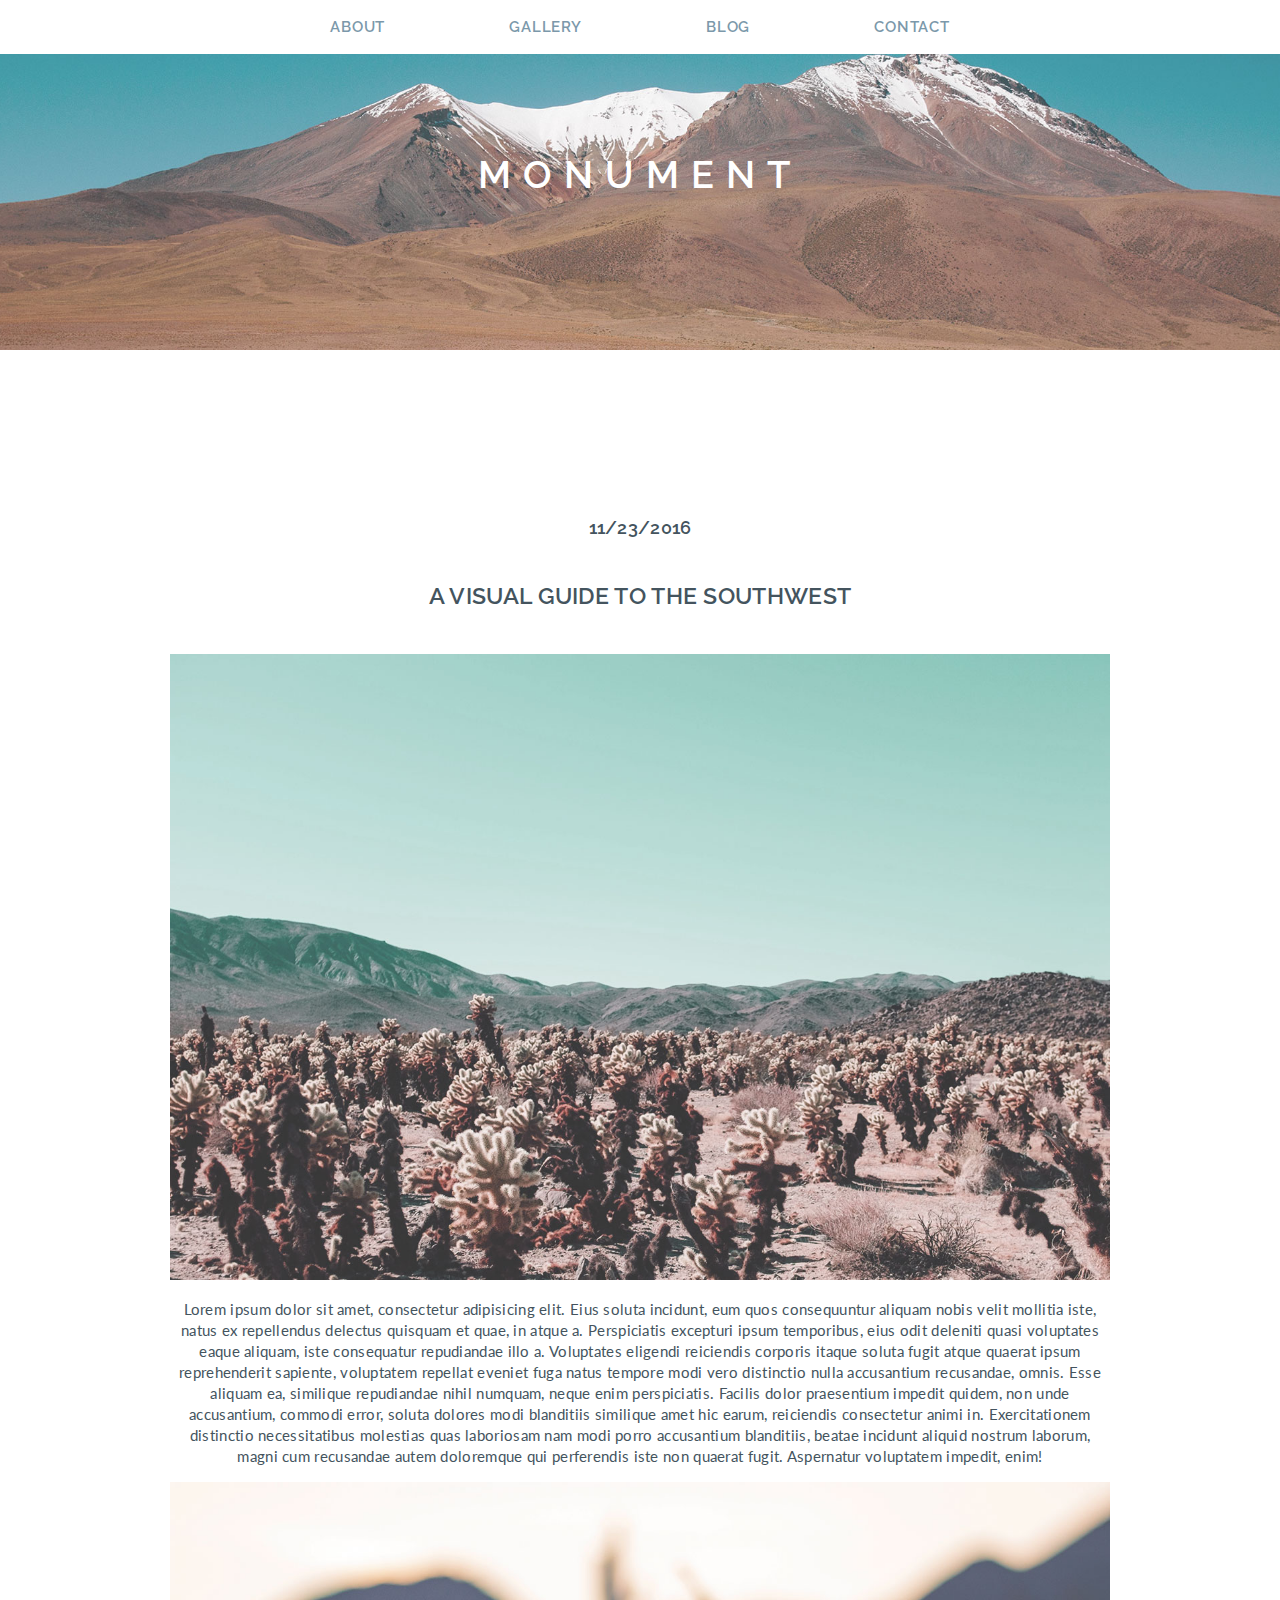
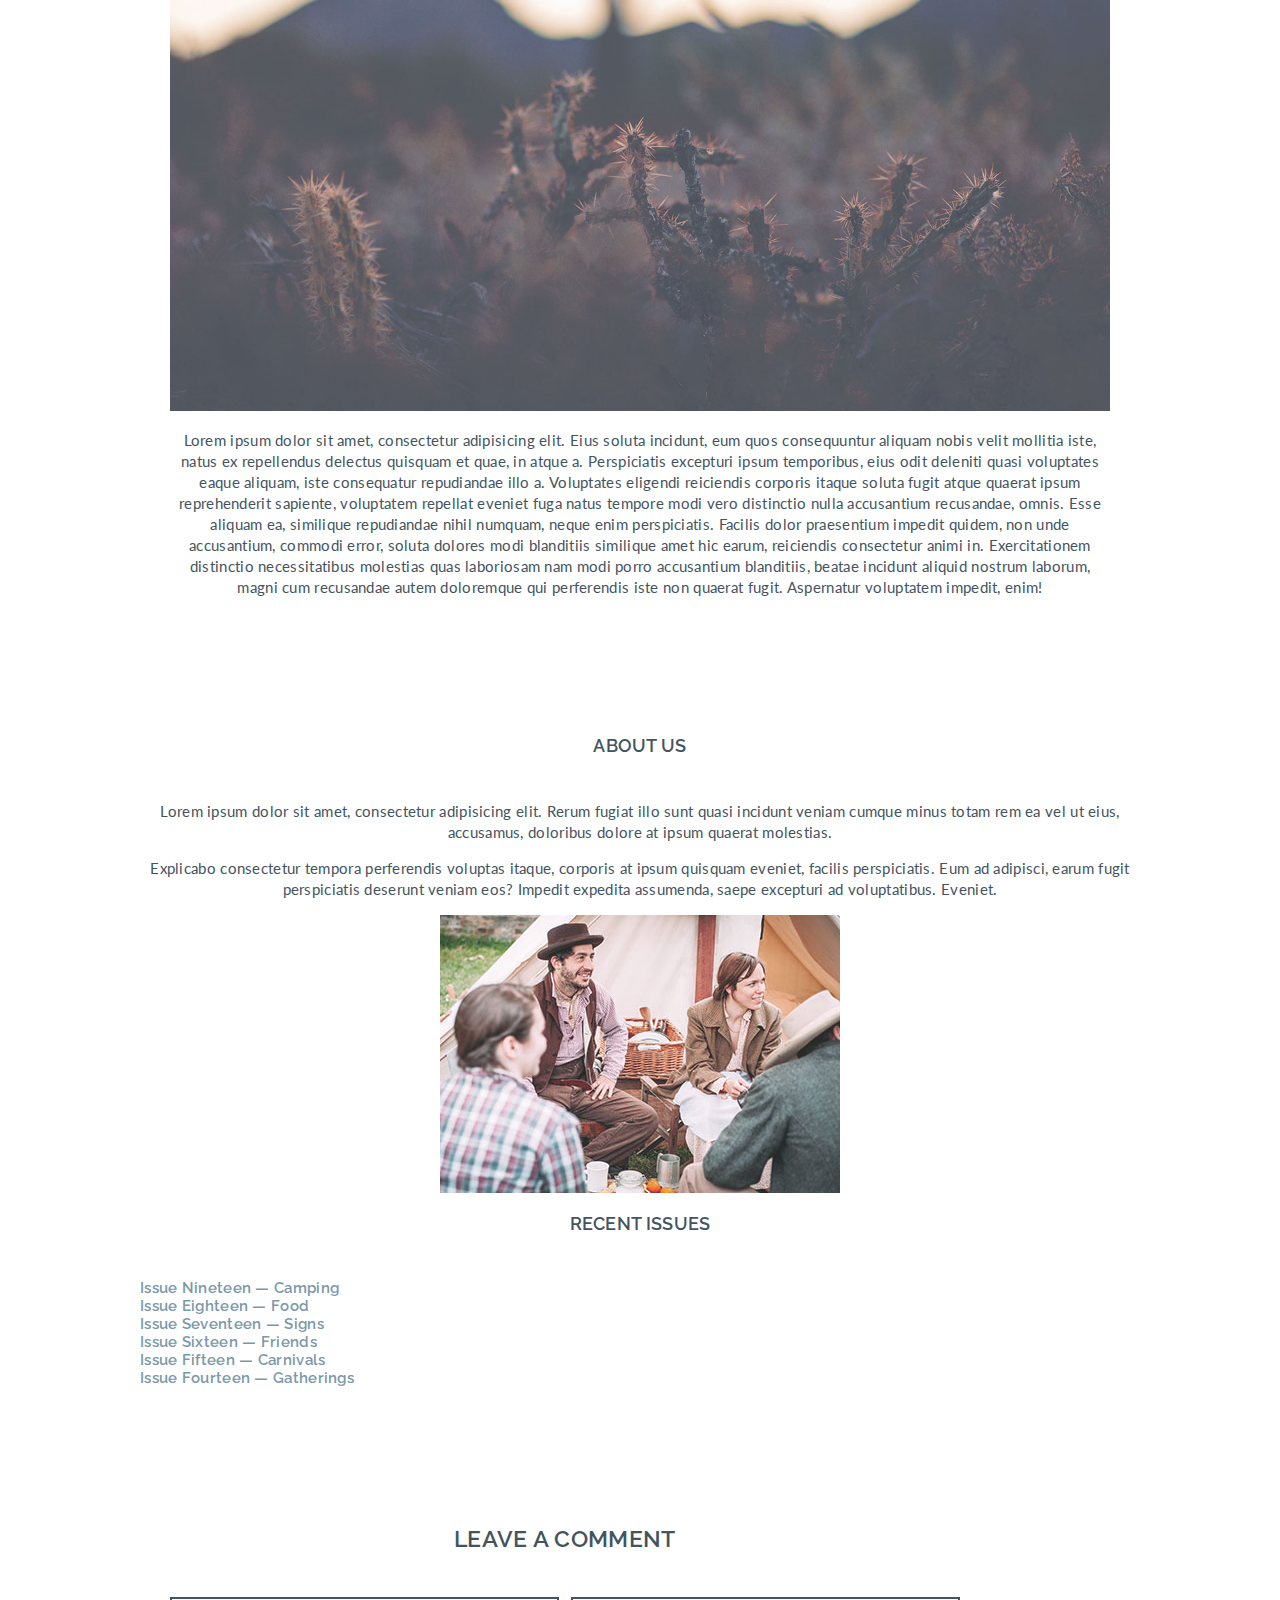
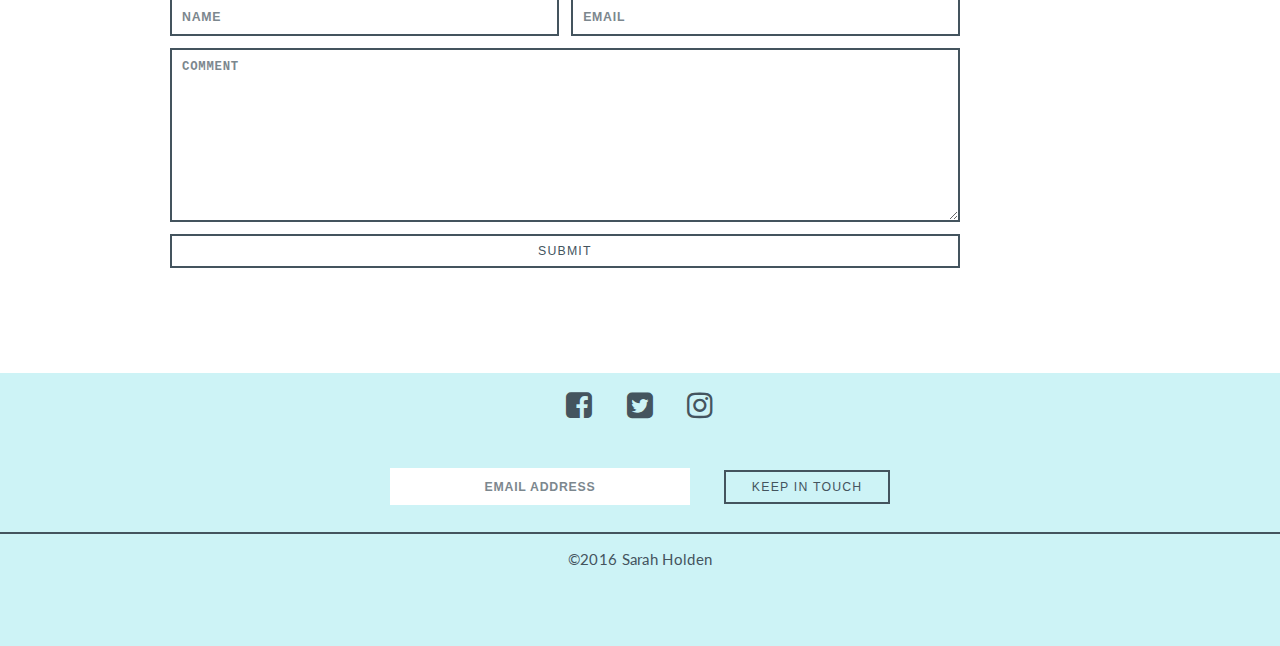
<file: starter-code/blog.html>
<!DOCTYPE html>
<html lang="en">
<head>
	<meta charset="UTF-8">
	<link href="https://fonts.googleapis.com/css?family=Lato:400,400i|Raleway:500,600" rel="stylesheet">
	<link rel="stylesheet" href="https://maxcdn.bootstrapcdn.com/font-awesome/4.7.0/css/font-awesome.min.css">
	<link rel="stylesheet" type="text/css" href="css/style.css">
	<title>Blog</title>
</head>
<body class="blog-page">
	<header class="vertical-center">
		<div>
			<h1><a href="index.html">Monument</a></h1>
		</div>
	</header>
	<nav>
		<a class="hamburger" href=""><i class="fa fa-bars"></i></a>
		<ul>
			<li><a href="index.html#about">About</a></li>
			<li><a href="index.html#gallery">Gallery</a></li>
			<li><a href="blog.html">Blog</a></li>
			<li><a href="index.html#contact">Contact</a></li>
		</ul>
	</nav>
	<div class="wrap grid-wrapper">
		<section>
			<article>
				<h3>11/23/2016</h3>
				<h2>A Visual Guide to the Southwest</h2>
				<img src="images/blog_1.jpg" alt="">
				<p>Lorem ipsum dolor sit amet, consectetur adipisicing elit. Eius soluta incidunt, eum quos consequuntur aliquam nobis velit mollitia iste, natus ex repellendus delectus quisquam et quae, in atque a. Perspiciatis excepturi ipsum temporibus, eius odit deleniti quasi voluptates eaque aliquam, iste consequatur repudiandae illo a. Voluptates eligendi reiciendis corporis itaque soluta fugit atque quaerat ipsum reprehenderit sapiente, voluptatem repellat eveniet fuga natus tempore modi vero distinctio nulla accusantium recusandae, omnis. Esse aliquam ea, similique repudiandae nihil numquam, neque enim perspiciatis. Facilis dolor praesentium impedit quidem, non unde accusantium, commodi error, soluta dolores modi blanditiis similique amet hic earum, reiciendis consectetur animi in. Exercitationem distinctio necessitatibus molestias quas laboriosam nam modi porro accusantium blanditiis, beatae incidunt aliquid nostrum laborum, magni cum recusandae autem doloremque qui perferendis iste non quaerat fugit. Aspernatur voluptatem impedit, enim!</p>
				<img src="images/blog_2.jpg" alt="">
				<p>Lorem ipsum dolor sit amet, consectetur adipisicing elit. Eius soluta incidunt, eum quos consequuntur aliquam nobis velit mollitia iste, natus ex repellendus delectus quisquam et quae, in atque a. Perspiciatis excepturi ipsum temporibus, eius odit deleniti quasi voluptates eaque aliquam, iste consequatur repudiandae illo a. Voluptates eligendi reiciendis corporis itaque soluta fugit atque quaerat ipsum reprehenderit sapiente, voluptatem repellat eveniet fuga natus tempore modi vero distinctio nulla accusantium recusandae, omnis. Esse aliquam ea, similique repudiandae nihil numquam, neque enim perspiciatis. Facilis dolor praesentium impedit quidem, non unde accusantium, commodi error, soluta dolores modi blanditiis similique amet hic earum, reiciendis consectetur animi in. Exercitationem distinctio necessitatibus molestias quas laboriosam nam modi porro accusantium blanditiis, beatae incidunt aliquid nostrum laborum, magni cum recusandae autem doloremque qui perferendis iste non quaerat fugit. Aspernatur voluptatem impedit, enim!</p>
			</article>
		</section>

		<aside>
			<h3>About Us</h3>
			<p>Lorem ipsum dolor sit amet, consectetur adipisicing elit. Rerum fugiat illo sunt quasi incidunt veniam cumque minus totam rem ea vel ut eius, accusamus, doloribus dolore at ipsum quaerat molestias.</p>
			<p>Explicabo consectetur tempora perferendis voluptas itaque, corporis at ipsum quisquam eveniet, facilis perspiciatis. Eum ad adipisci, earum fugit perspiciatis deserunt veniam eos? Impedit expedita assumenda, saepe excepturi ad voluptatibus. Eveniet.</p>
			<img src="images/about.jpg" alt="">
			<h3>Recent Issues</h3>
			<ul>
				<li><a href="">Issue Nineteen &mdash; Camping</a></li>
				<li><a href="">Issue Eighteen &mdash; Food</a></li>
				<li><a href="">Issue Seventeen &mdash; Signs</a></li>
				<li><a href="">Issue Sixteen &mdash; Friends</a></li>
				<li><a href="">Issue Fifteen &mdash; Carnivals</a></li>
				<li><a href="">Issue Fourteen &mdash; Gatherings</a></li>
			</ul>
		</aside>
		<section class="comment">
		<div class="wrap">
		<h2>Leave a Comment</h2>
			<form>
				<input type="text" placeholder="Name" class="col-half">
				<input type="email" placeholder="Email" class="col-half">
				<textarea name="" id="" cols="30" rows="10" placeholder="Comment"></textarea>
				<button type="submit">Submit</button>
			</form>
		</div>
	</section>
</div>
	<footer>
		<div class="footer-wrap">
			<div class="social-links">
				<a href=""><i class="fa fa-facebook-square" aria-hidden="true"></i></a>
				<a href=""><i class="fa fa-twitter-square" aria-hidden="true"></i></a>
				<a href=""><i class="fa fa-instagram" aria-hidden="true"></i></a>
			</div>
			<input type="text" placeholder="Email Address">
			<button type="submit">Keep in Touch</button>
		</div>

		<p class="copyright">&copy;2016 Sarah Holden</p>
	</footer>
		

</body>
</html>
</file>
<file: starter-code/css/style.css>
/* ----------------------------------------
Base Styles
------------------------------------------- */
* {
	box-sizing: border-box;
}

html {
	font-size: 15px;
}

body {
	font-family: 'Raleway', sans-serif;
	-webkit-font-smoothing: antialiased;
	margin: 0;
	text-transform: uppercase;
	letter-spacing: .02em;
	text-align: center;
	color: #44545E;
}

/* Responsive images */
img {
	max-width: 100%;
}

/* ----------------------------------------
Typography
------------------------------------------- */
p {
	font-family: 'Lato', sans-serif;
	text-transform: none;
	line-height: 1.4;
}

h1, h2, h3, h4 {
	font-weight: 600;
}

h1 {
	font-size: 37.5px;
	font-size: 2.5rem;
	letter-spacing: 12px;
	letter-spacing: .8rem;
}

h2 {
	margin-bottom: 45px;
	margin-bottom: 3rem;
}

h3 {
	margin-bottom: 45px;
	margin-bottom: 3rem;
}

a {
	text-decoration: none;
	color: #7B98AA;
	font-weight: 600;
	transition: all .3s ease-in-out;
}

a:hover {
	color: #44545E;
}



/* ----------------------------------------
Lists
------------------------------------------- */
ul a {
	text-transform: none;
}

ul {
	padding: 0;
	list-style: none;
}

li {
	display: block;
	text-align: left;
}



/* ----------------------------------------
Layout
------------------------------------------- */
section {
	padding: 105px 30px;
	padding: 7rem 2rem;
}

.wrap {
	max-width: 1000px;
	width: 100%;
	margin: 0 auto;
}

.grid-wrapper {
	display: -webkit-box;
	display: -ms-flexbox;
	display: flex;
	-webkit-box-orient: horizontal;
	-webkit-box-direction: normal;
	    -ms-flex-direction: row;
	        flex-direction: row;
	-ms-flex-wrap: wrap;
	    flex-wrap: wrap;
	-webkit-box-pack: justify;
	    -ms-flex-pack: justify;
	        justify-content: space-between;
}

.col-third {
	width: 32%;
}

.col-half {
	width: 49.2%;
}

.vertical-center {
	display: -webkit-box;
	display: -ms-flexbox;
	display: flex;
	-webkit-box-align: center;
	    -ms-flex-align: center;
	        align-items: center;
	-webkit-box-pack: center;
	    -ms-flex-pack: center;
	        justify-content: center;
	-ms-flex-wrap:  wrap;
	    flex-wrap:  wrap;
}

.callout {
	background-color: #CFF2F6;
}

/* ----------------------------------------
Header
------------------------------------------- */
header {
	background-image: url('../images/blog_header_bg.jpg');
	background-size: cover;
	background-position: center;
	height: 350px;
	margin-bottom: 48px;
	margin-bottom: 3rem;
}
nav {
	position: fixed;
	top: 0;
	left: 0;
	right: 0;
	background-color: white;
	z-index: 100;
}

nav li {
	display: inline-block;
}

nav a {
	font-weight: 600;
	letter-spacing: 0.75px;
	letter-spacing: .05rem;
	padding: 3px 60px;
	padding: .2rem 4rem;
	display: inline-block;
	border-bottom: none;
	text-transform: uppercase;
}

.hamburger {
	display: none;
}

h1 a,
h1 a:hover,
header h2 {
	color: #fff;
}


/* ----------------------------------------
Buttons
------------------------------------------- */
button {
	cursor: pointer;
	outline: 0;
	border: 2px solid #44545E;
	color: #44545E;
	padding: 8px 25.5px;
	padding: 8px 1.7rem;
	background-color: transparent;
	font-weight: 500;
	text-transform: uppercase;
	font-size: 12.299px;
	font-size: .82rem;
	letter-spacing: 1.2px;
	letter-spacing: .08rem;
	transition: all .3s ease-in-out;
}

button:hover {
	background-color: #44545E;
	color: white;
	font-weight: 600;
}

.articles button {
	margin-top: 30px;
	margin-top: 2rem;
}

/* ----------------------------------------
About
------------------------------------------- */
.about article {
	max-width: 800px;
	font-size: 17.6px;
	font-size: 1.1rem;
	line-height: 1.1;
}

.about h2 {
	margin-bottom: 0;
}


/* ----------------------------------------
Gallery
------------------------------------------- */

#gallery img {
	-webkit-transition: all .3s ease-in-out;
	transition: all .3s ease-in-out;
	margin-bottom: 16px;
	margin-bottom: 1rem;
}

#gallery img:hover {
	opacity: .6;
}

#gallery {
	padding-bottom: 0;
}




/* ----------------------------------------
Forms
------------------------------------------- */

#contact {
	padding-top: 2rem;
}

form {
	display: -webkit-box;
	display: -ms-flexbox;
	display: flex;
	-webkit-box-orient: horizontal;
	-webkit-box-direction: normal;
	    -ms-flex-direction: row;
	        flex-direction: row;
	-ms-flex-wrap: wrap;
	    flex-wrap: wrap;
	-webkit-box-pack: justify;
	    -ms-flex-pack: justify;
	        justify-content: space-between;
}

form button {
	width: 100%;
}

textarea {
	width: 100%;
	display: block;
}

input, textarea {
	border: 2px solid #44545E;
	margin-bottom: 12px;
	margin-bottom: .8rem;
	padding: 10px 10px;
	outline: 0;
}

.form-group input,
.form-group:last-of-type {
	width: 100%;
}

::-webkit-input-placeholder {
   color: #7C878E;
   text-transform: uppercase;
   letter-spacing: 0.75px;
   letter-spacing: .05rem;
   font-size: 12.299px;
   font-size: .82rem;
   font-weight: 600;
}

:-moz-placeholder { /* Firefox 18- */
   color: #7C878E;
   text-transform: uppercase;
   letter-spacing: 0.75px;
   letter-spacing: .05rem;
   font-size: 12.299px;
   font-size: .82rem;
   font-weight: 600;
}

::-moz-placeholder {  /* Firefox 19+ */
   color: #7C878E;
   text-transform: uppercase;
   letter-spacing: 0.75px;
   letter-spacing: .05rem;
   font-size: 12.299px;
   font-size: .82rem;
   font-weight: 600;
}

:-ms-input-placeholder {  
   color: #7C878E;
   text-transform: uppercase;
   letter-spacing: 0.75px;
   letter-spacing: .05rem;
   font-size: 12.299px;
   font-size: .82rem;
   font-weight: 600; 
}

/* ----------------------------------------
Footer
------------------------------------------- */
footer {
	background-color: #CDF3F6;
	overflow: auto;
	width: 100%;
}

footer input {
	padding: 11px 10px;
	width: 300px;
	margin-right: 30px;
	margin-right: 2rem;
	border: 0;
	text-align: center;
}

/*footer {
	padding: 30px 15px;
	padding: 2rem 1rem;
	width: 100%;
}*/

.social-links a {
	font-size: 30px;
	font-size: 2rem;
	padding: 15px;
	padding: 1rem;
	margin-bottom: 30px;
	margin-bottom: 2rem;
	display: inline-block;
	color: #44545E;
}

.copyright {
	border-top: 2px solid #44545E;
	padding: 15px 0 3px;
	padding: 1rem 0 .2rem;
}

footer {
	width: 100%;
	height: 273px;
}

.footer-wrap {
	width: 100%;
}

/* ----------------------------------------
Error Styles
------------------------------------------- */
/* Add error styles here */



/* ----------------------------------------
Media Queries
------------------------------------------- */
@media only screen and (max-width: 790px) {
	nav a {
		padding: .2rem 2rem;
	}
	.col-third {
		width: 100%;
	}
	.articles button {
		margin-top: .5rem;
	}

	.col-third img {
		display: block;
		margin: 3rem auto 1rem;
	}

	.col-third h3 {
		margin-bottom: .5rem;
	}

	.col-third:first-of-type img {
		margin-top: 0;
	}




}

@media only screen and (max-width: 560px) {
	html {
		font-size: 14px;
	}

	nav ul {
		display: none;
	}

	nav {
		background-color: transparent;
	}

	.hamburger {
		display: block;
		color: #fff;
		font-size: 1.7rem;
		position: absolute;
		top: 10px;
		left: 2px;
	}

	.col-half {
		width: 100%;
	}

	footer button {
		width: 300px;
	}
	
	footer input {
		margin-right: 0;
	}
}


.error {
	border: 2px solid #ED5254
}
</file>
